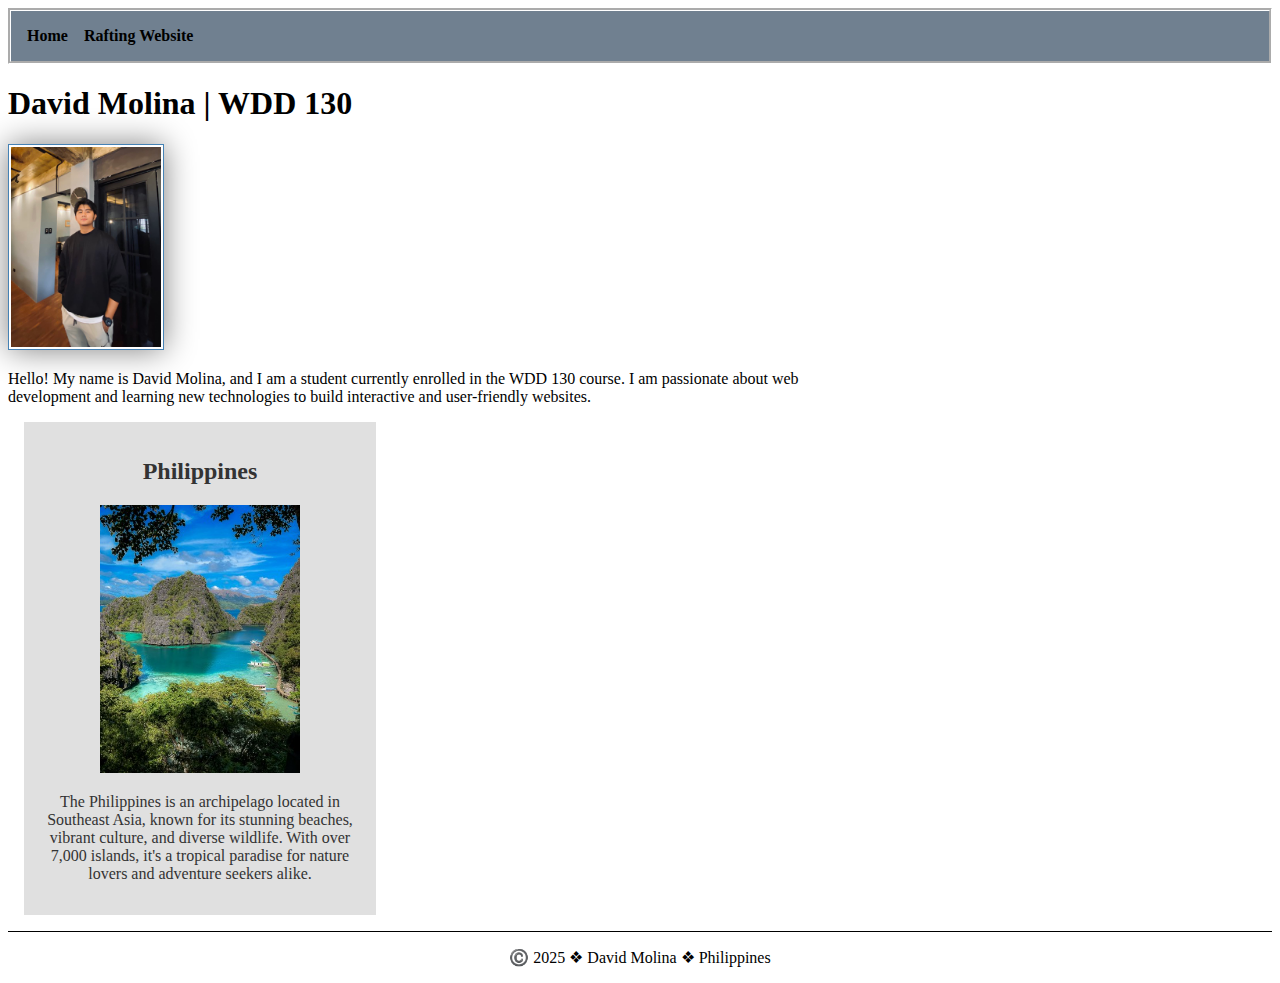
<file: index.html>
<!DOCTYPE html>
<html lang="en-US">
    <head>
        <meta charset="UTF-8">
        <meta name="viewport" content="width=device-width, initial-scale=1.0">
        <title>David Molina | WDD 130</title>
        
        <meta name="description" content="Welcome to David Molina's personal website! Here, you can explore my web development expertise and passion for creating interactive, responsive websites. I specialize in building modern websites using the latest technologies, focusing on delivering user-friendly and engaging online experiences through well-crafted projects.">
        <meta name="author" content="David Molina, a passionate web developer dedicated to creating interactive and responsive websites using the latest technologies. Contact via email: dmolina@byupathway.edu">

        <link rel="stylesheet" href="styles/styles.css">
    </head>
    <body>
        <header> 
            <nav>
                <a href="#">Home</a>
                <a href="wwr/">Rafting Website</a>
            </nav>
        </header>
        <main>
            <h1>David Molina | WDD 130</h1>
            <img src="images/profile.jpg" alt="Hello, my name is David Molina" width="200">
            <p>Hello! My name is David Molina, and I am a student currently enrolled in the WDD 130 course. I am passionate about web development and learning new technologies to build interactive and user-friendly websites.</p>
        </main>
        
        <aside>
            <h2>Philippines</h2>
            <img src="images/philippines.jpg" alt="A scenic view of the Philippines" width="300">
            <p>The Philippines is an archipelago located in Southeast Asia, known for its stunning beaches, vibrant culture, and diverse wildlife. With over 7,000 islands, it's a tropical paradise for nature lovers and adventure seekers alike.</p>
        </aside>

        <footer>
            <p>©️ 2025 &#10070; David Molina &#10070; Philippines</p>
        </footer>
    </body>
</html>
</file>
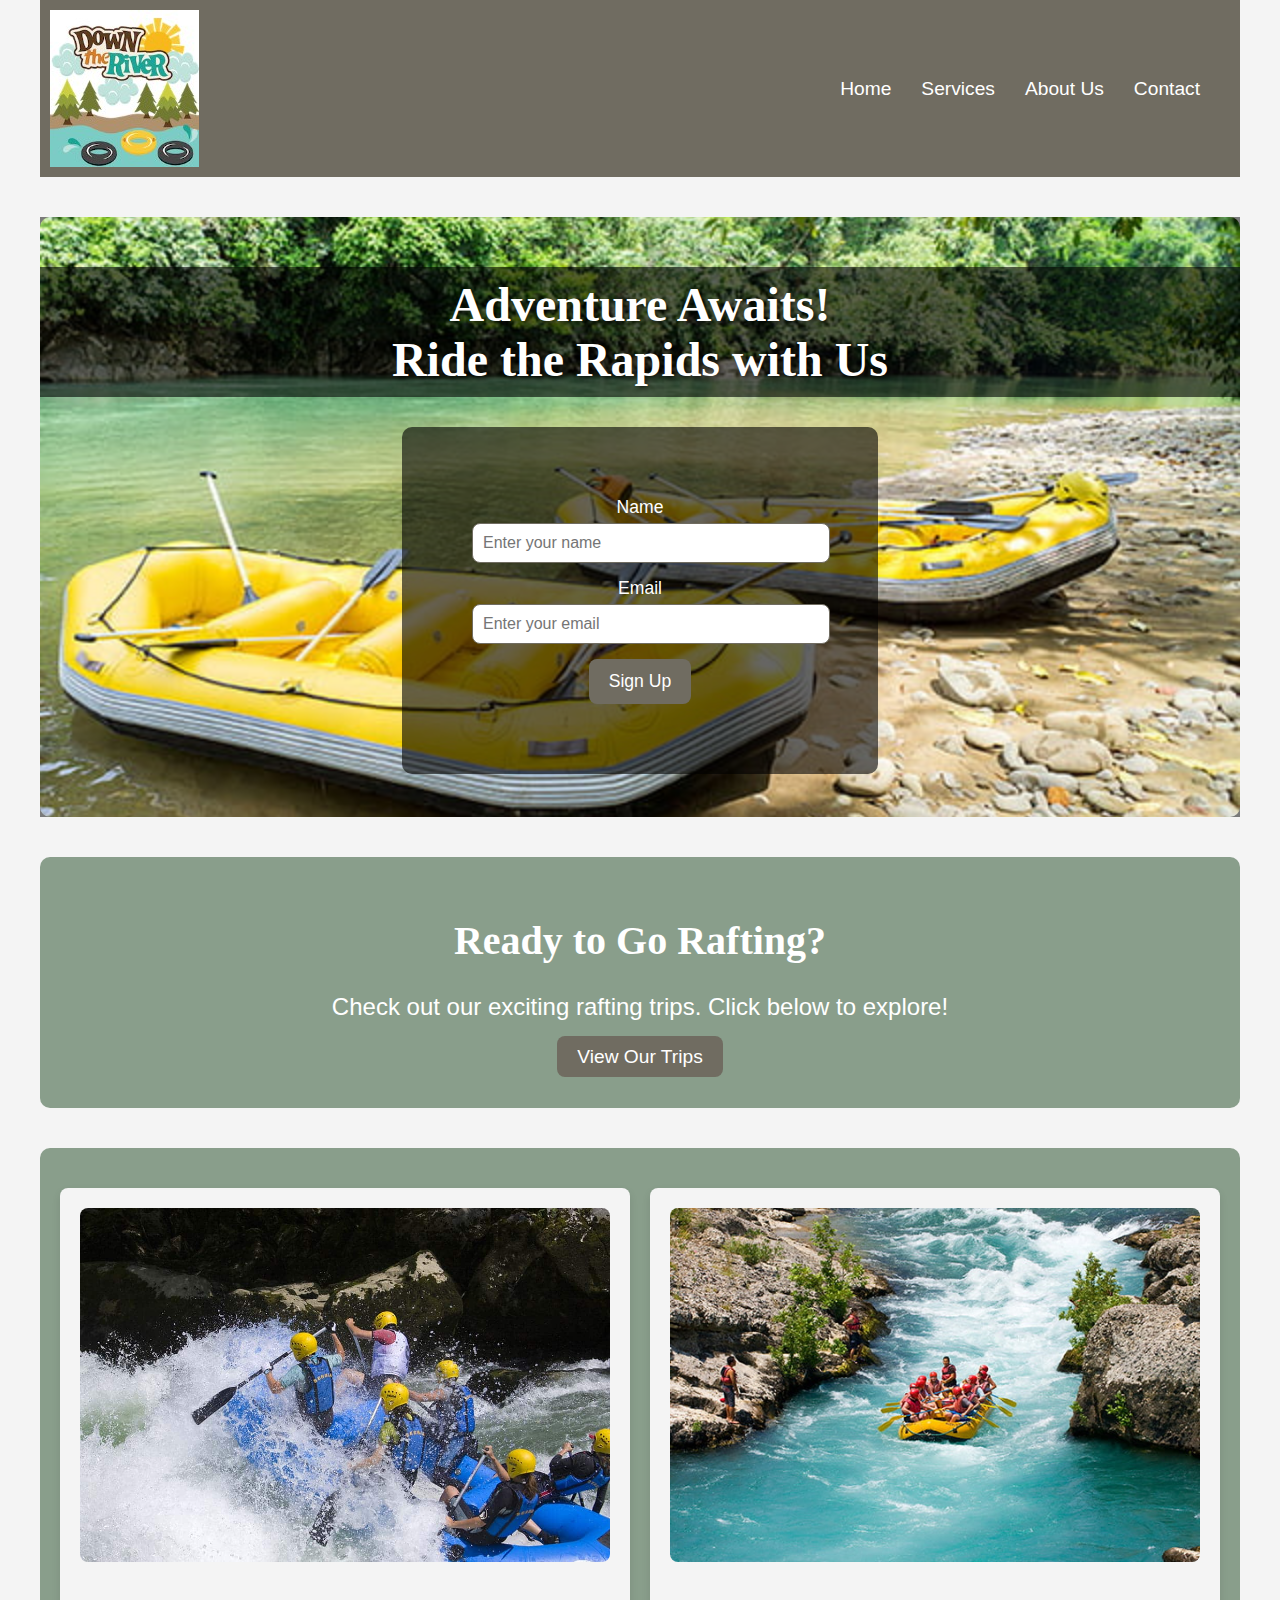
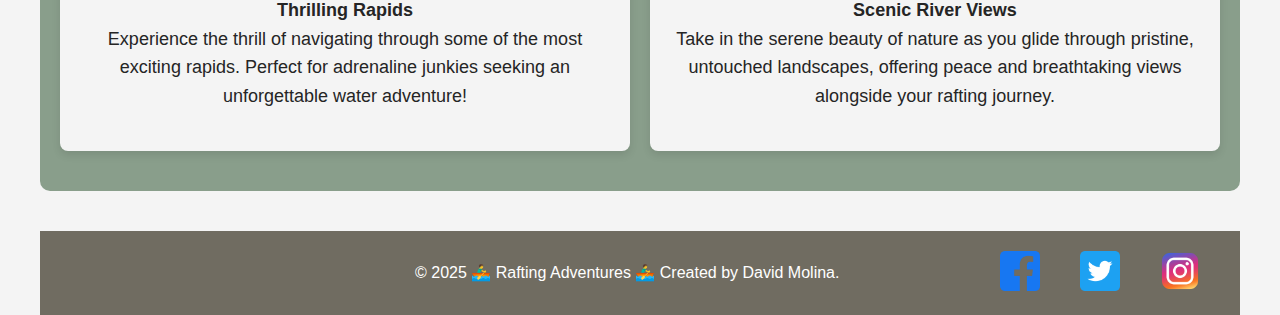
<file: wwr/index.html>
<!DOCTYPE html>
<html lang="en">
<head>
    <meta charset="UTF-8">
    <meta name="viewport" content="width=device-width, initial-scale=1.0">
    <meta name="description" content="Join us for thrilling rafting adventures. Explore our trips and sign up for exciting offers.">
    <title>Home | Rafting Adventures</title>
    <link rel="stylesheet" href="styles/rafting.css">
</head>
<body>

    <header>
        <img src="images/sitelogo.jpg" alt="" id="logo"> 
        
        <nav>
            <ul>
                <li><a href="index.html">Home</a></li>
                <li><a href="trips.html">Services</a></li>
                <li><a href="about.html">About Us</a></li>
                <li><a href="contact.html">Contact</a></li>
            </ul>
        </nav>
    </header>

    <!-- Hero Section -->
    <section class="hero">
        <h1>Adventure Awaits! <br> Ride the Rapids with Us</h1>
        <form class="newsletter-form">
            <label for="name">Name</label>
            <input type="text" id="name" name="name" placeholder="Enter your name" required>
            <label for="email">Email</label>
            <input type="email" id="email" name="email" placeholder="Enter your email" required>
            <button type="submit">Sign Up</button>
        </form>
    </section>

    <!-- Call to Action to visit Trips Page -->
    <section class="cta">
        <h2>Ready to Go Rafting?</h2>
        <p>Check out our exciting rafting trips. Click below to explore!</p>
        <a href="trips.html" class="button">View Our Trips</a>
    </section>

    <!-- Content Grid (Two Items Only) -->
    <section class="grid-layout">
        <div class="grid-item">
            <img src="images/rafting3.jpg" alt="Rafting Adventure">
            <p><strong>Thrilling Rapids</strong><br>Experience the thrill of navigating through some of the most exciting rapids. Perfect for adrenaline junkies seeking an unforgettable water adventure!</p>
        </div>
        <div class="grid-item">
            <img src="images/rafting5.jpg" alt="Rafting in Nature">
            <p><strong>Scenic River Views</strong><br>Take in the serene beauty of nature as you glide through pristine, untouched landscapes, offering peace and breathtaking views alongside your rafting journey.</p>
        </div>
    </section>
    

    <footer>
        <div class="footer-content">
            <p>&copy; 2025 🚣‍♂️ Rafting Adventures 🚣‍♂️ Created by David Molina.</p>
        </div>
        <div class="social-media">
            <a href="https://www.facebook.com">
                <img src="images/fb.png" alt="Facebook"> 
            </a>
            <a href="https://www.twitter.com">
                <img src="images/twitter.png" alt="Twitter"> 
            </a>
            <a href="https://www.instagram.com">
                <img src="images/ig.png" alt="Instagram"> 
            </a>
        </div>
    </footer>

</body>
</html>
</file>
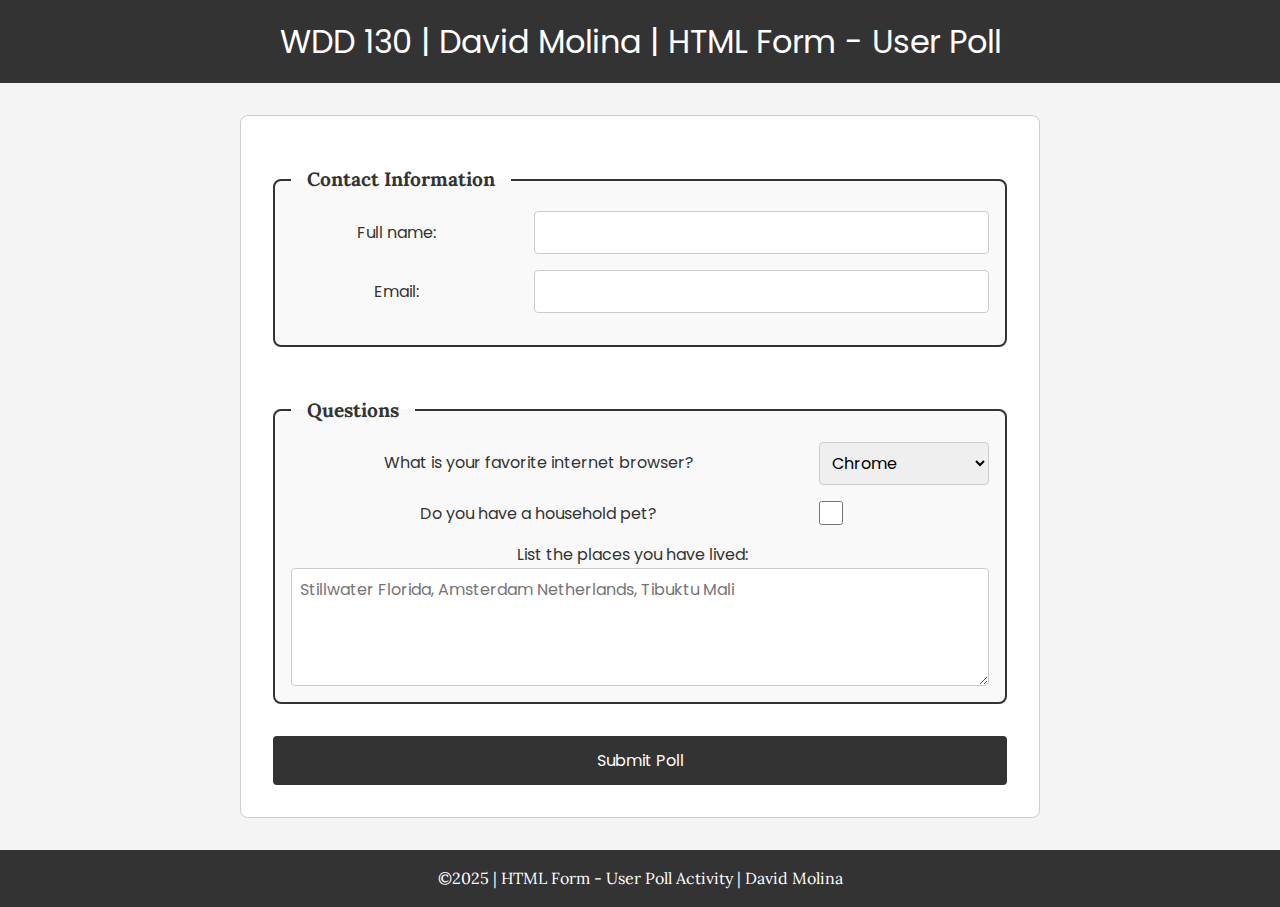
<file: poll-form.html>
<!DOCTYPE html>
<html lang="en-us">
<head>
    <meta charset="utf-8">
    <meta name="viewport" content="width=device-width, initial-scale=1">
    <title>WDD 130 | HTML Form - User Poll</title>
    <link rel="stylesheet" href="poll-form.css">

    <link rel="preconnect" href="https://fonts.googleapis.com">
    <link rel="preconnect" href="https://fonts.gstatic.com" crossorigin>
    <link href="https://fonts.googleapis.com/css2?family=Lora:ital,wght@0,400..700;1,400..700&family=Poppins:wght@200;400&display=swap" rel="stylesheet">
</head>
<body>
<header>
    <h1>WDD 130 | David Molina | HTML Form - User Poll</h1>
</header>
<main>
    <form>
        <fieldset>
            <legend>Contact Information</legend>
            
            <div class="form-item column2">
                <label for="fullname">Full name:</label>
                <input type="text" id="fullname" name="fullname">
            </div>

            <div class="form-item column2">
                <label for="useremail">Email:</label>
                <input type="email" id="useremail" name="useremail">
            </div>
        </fieldset>

        <fieldset>
            <legend>Questions</legend>
            
            <div class="form-item column1">
                <label for="browser">What is your favorite internet browser?</label>
                <select id="browser" name="browser">
                    <option value="chrome">Chrome</option>
                    <option value="firefox">Firefox</option>
                    <option value="safari">Safari</option>
                    <option value="edge">Edge</option>
                    <option value="brave">Brave</option>
                    <option value="other">Other</option>
                </select>
            </div>

            <div class="form-item column1">
                <label for="pet">Do you have a household pet?</label>
                <input type="checkbox" id="pet" name="pet">
            </div>

            <div class="form-item">
                <label for="feedback">List the places you have lived:</label>
                <textarea id="feedback" name="feedback" rows="4" placeholder="Stillwater Florida, Amsterdam Netherlands, Tibuktu Mali"></textarea>
            </div>
        </fieldset>

        <button type="submit">Submit Poll</button>
    </form>
</main>
<footer>
    <p>©2025 | HTML Form - User Poll Activity | David Molina</p>
</footer>
</body>
</html>
</file>
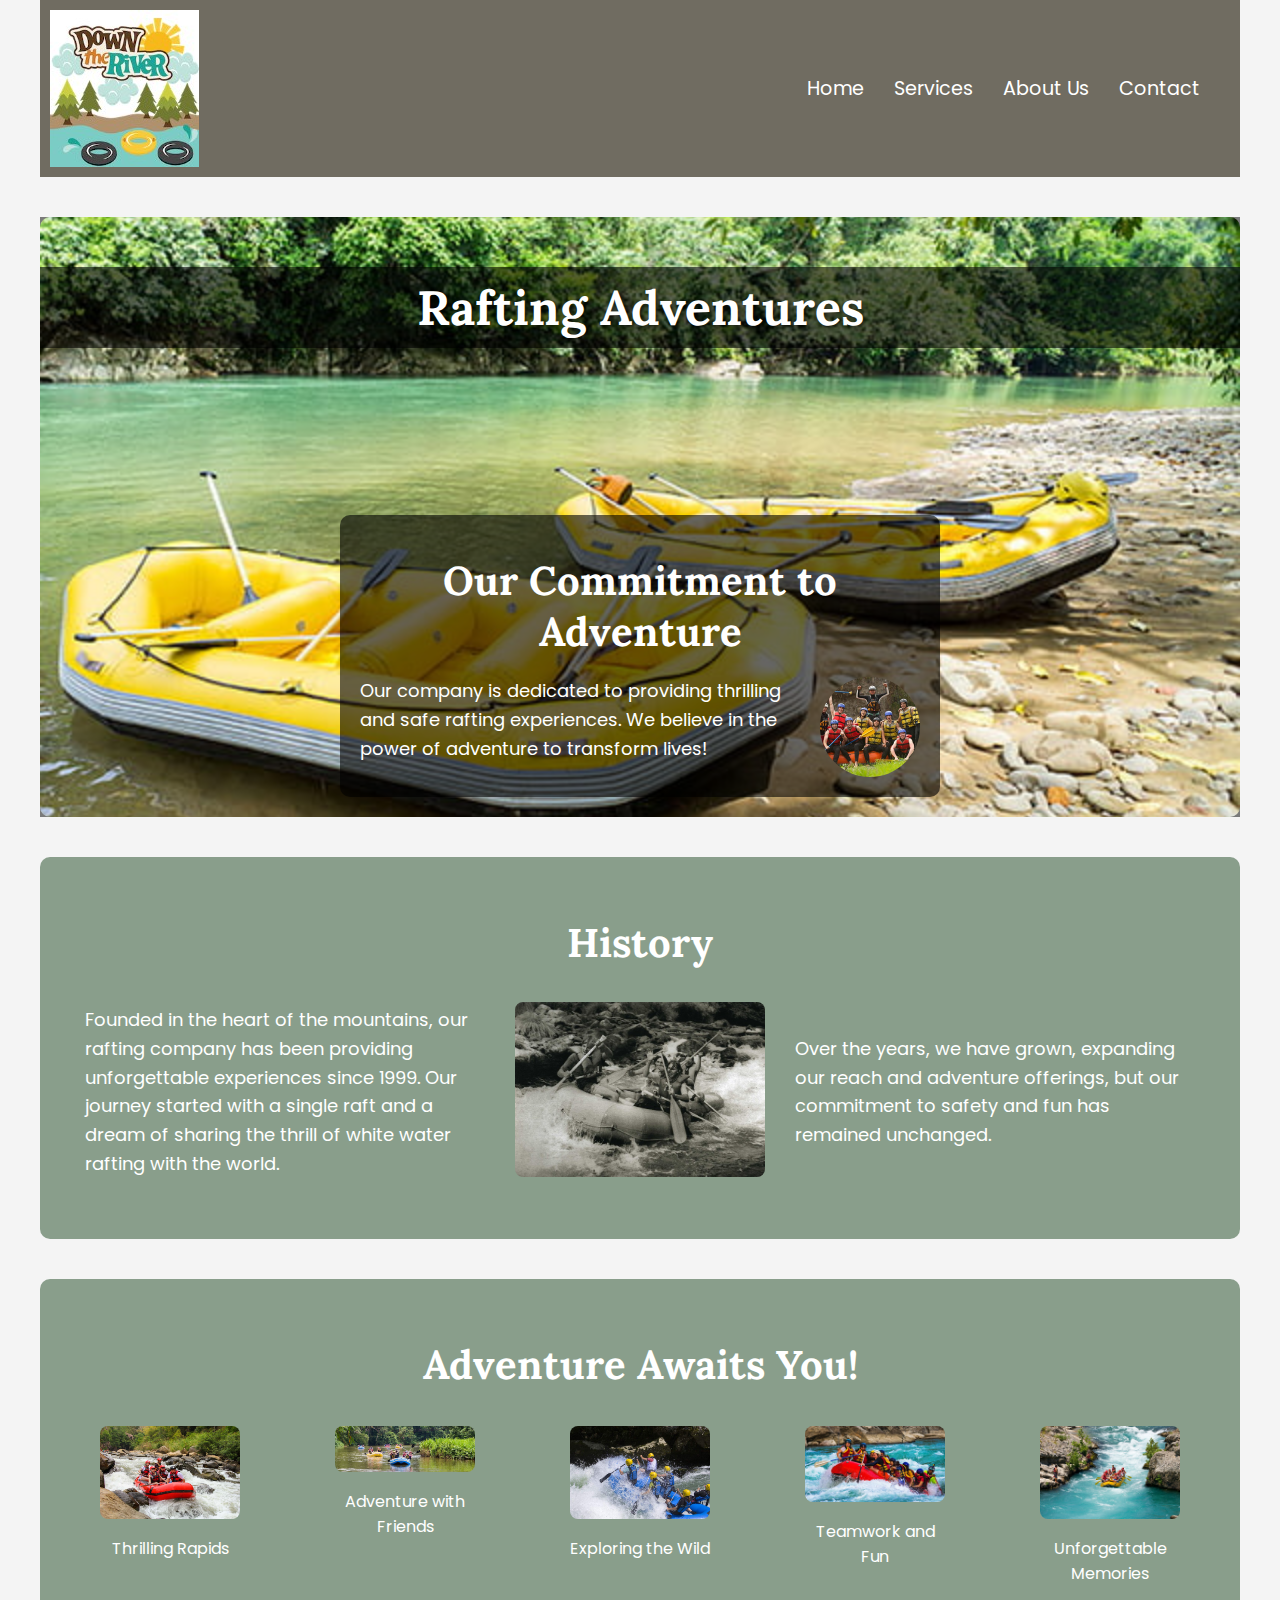
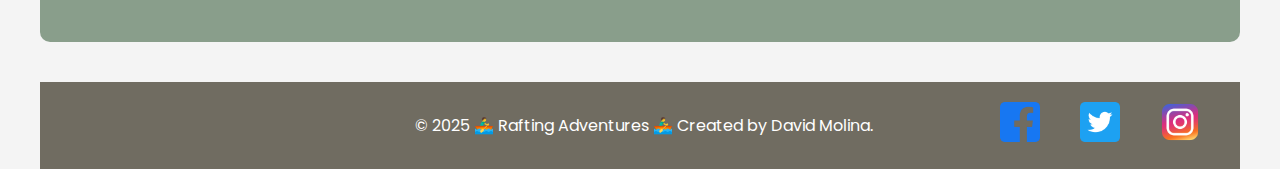
<file: wwr/about.html>
<!DOCTYPE html>
<html lang="en">
<head>
    <meta charset="UTF-8">
    <meta name="viewport" content="width=device-width, initial-scale=1.0">
    <meta http-equiv="X-UA-Compatible" content="IE=edge">
    <title>About Us | Rafting Adventures</title>
    
    <link rel="preconnect" href="https://fonts.googleapis.com">
    <link rel="preconnect" href="https://fonts.gstatic.com" crossorigin>
    <link href="https://fonts.googleapis.com/css2?family=Lora:ital,wght@0,400;700;1,400;700&family=Poppins:wght@200;400&display=swap" rel="stylesheet">
    
    <link rel="stylesheet" href="styles/rafting.css">
</head>
<body>

    <header>
        <img src="images/sitelogo.jpg" alt="" id="logo"> 
        
        <nav>
            <ul>
                <li><a href="index.html">Home</a></li>
                <li><a href="trips.html">Services</a></li>
                <li><a href="about.html">About Us</a></li>
                <li><a href="contact.html">Contact</a></li>
            </ul>
        </nav>
    </header>

    <main>
        <section class="hero">
            <h1>Rafting Adventures</h1>
            <article>
                <h2>Our Commitment to Adventure</h2> 
                <img src="images/happy-client.jpg" alt="Happy client enjoying rafting" class="happy-client"> 
                <p>Our company is dedicated to providing thrilling and safe rafting experiences. We believe in the power of adventure to transform lives!</p>
            </article>
        </section>

        <section class="history-section">
            <h2>History</h2>
            <div class="history-container">
                <div class="history-text-left">
                    <p>Founded in the heart of the mountains, our rafting company has been providing unforgettable experiences since 1999. Our journey started with a single raft and a dream of sharing the thrill of white water rafting with the world.</p>
                </div>
                
                <div class="history-photo">
                    <img src="images/history-image.jpg" alt="A group of adventurers rafting in a river"> 
                </div>
                
                <div class="history-text-right">
                    <p>Over the years, we have grown, expanding our reach and adventure offerings, but our commitment to safety and fun has remained unchanged.</p>
                </div>
            </div>
        </section>
               

        <section>
            <h2>Adventure Awaits You!</h2>
            <div class="rafting-images">
                <figure>
                    <img src="images/rafting2.jpg" alt="Rafting Adventure with thrilling rapids"> 
                    <figcaption>Thrilling Rapids</figcaption>
                </figure>
                <figure>
                    <img src="images/rafting1.jpg" alt="Group of friends enjoying a rafting adventure"> 
                    <figcaption>Adventure with Friends</figcaption>
                </figure>
                <figure>
                    <img src="images/rafting3.jpg" alt="Exploring the wild during rafting"> 
                    <figcaption>Exploring the Wild</figcaption>
                </figure>
                <figure>
                    <img src="images/rafting4.jpg" alt="Rafting team working together"> 
                    <figcaption>Teamwork and Fun</figcaption>
                </figure>
                <figure>
                    <img src="images/rafting5.jpg" alt="Memorable rafting moments on the river"> 
                    <figcaption>Unforgettable Memories</figcaption>
                </figure>
            </div>
        </section>
        
    </main>

    <footer>
        <div class="footer-content">
            <p>&copy; 2025 🚣‍♂️ Rafting Adventures 🚣‍♂️ Created by David Molina.</p>
        </div>
        <div class="social-media">
            <a href="https://www.facebook.com">
                <img src="images/fb.png" alt="Facebook"> 
            </a>
            <a href="https://www.twitter.com">
                <img src="images/twitter.png" alt="Twitter"> 
            </a>
            <a href="https://www.instagram.com">
                <img src="images/ig.png" alt="Instagram"> 
            </a>
        </div>
    </footer>

</body>
</html>
</file>
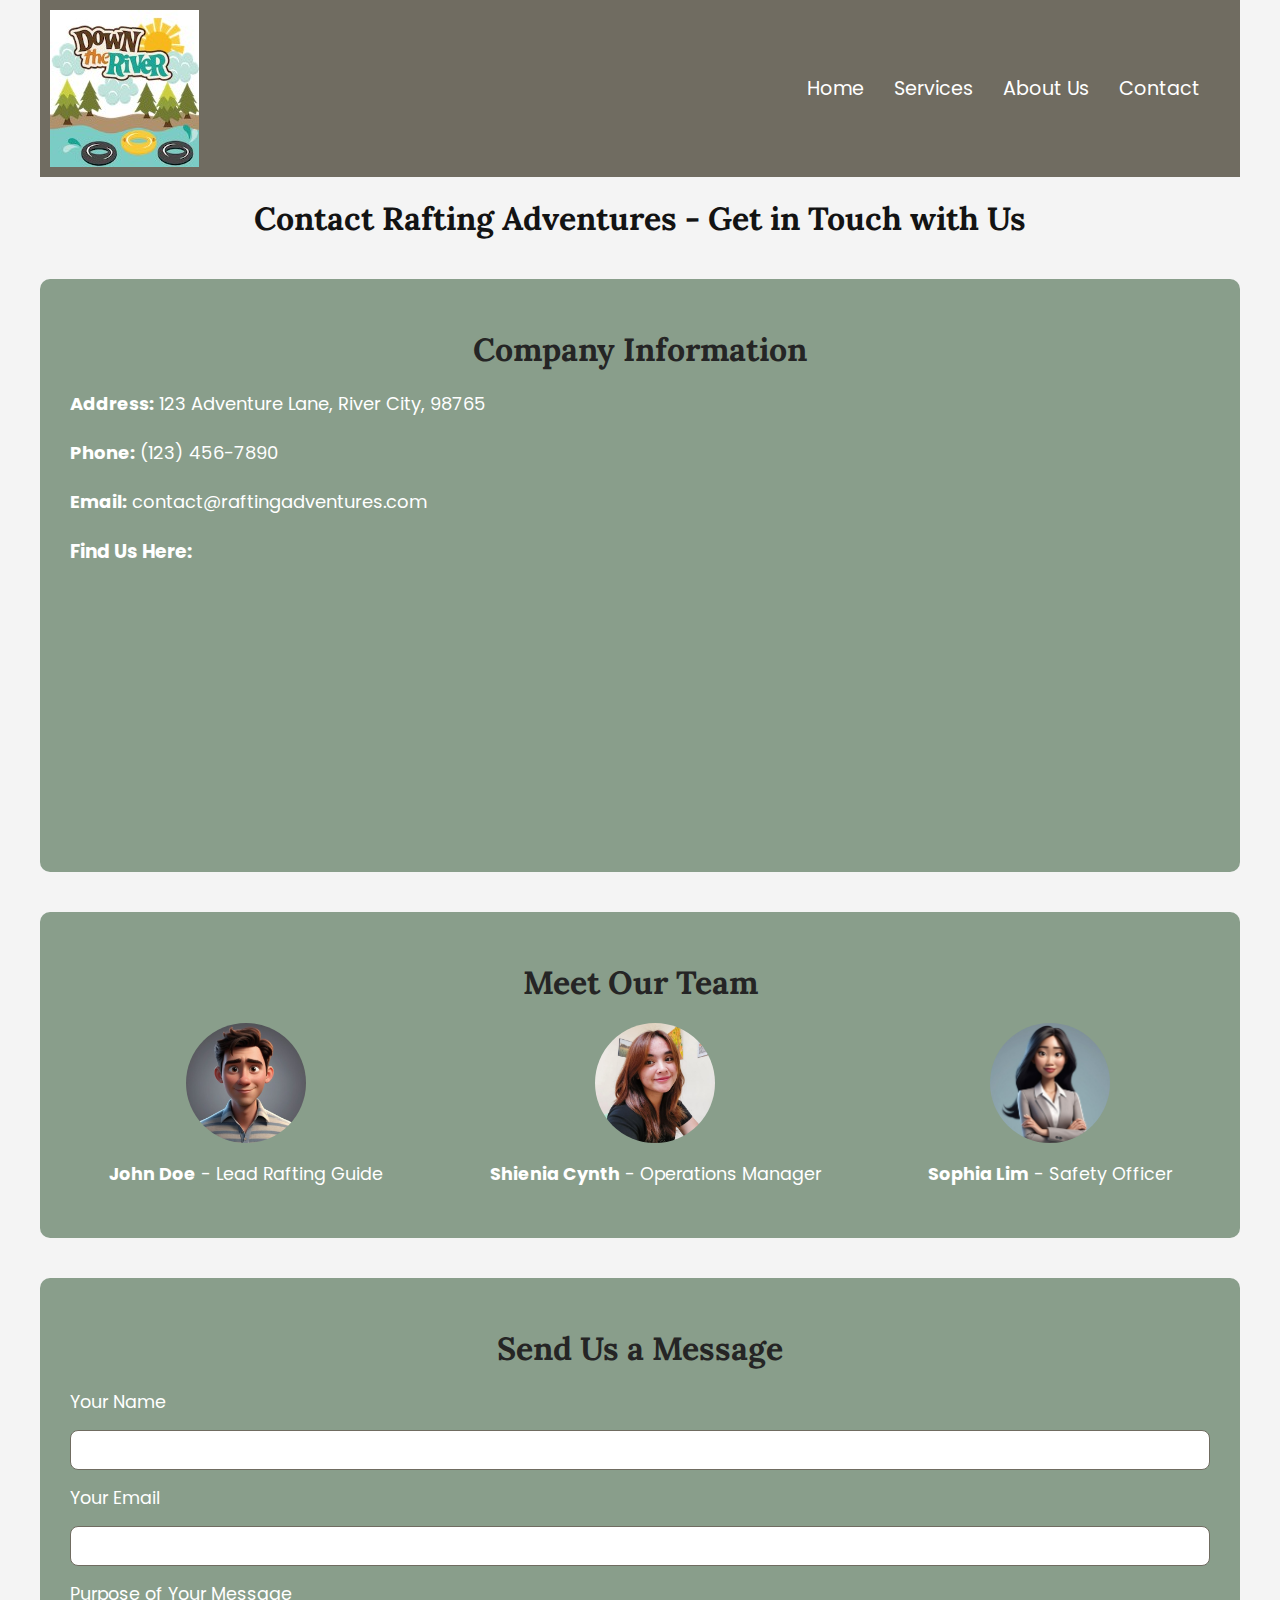
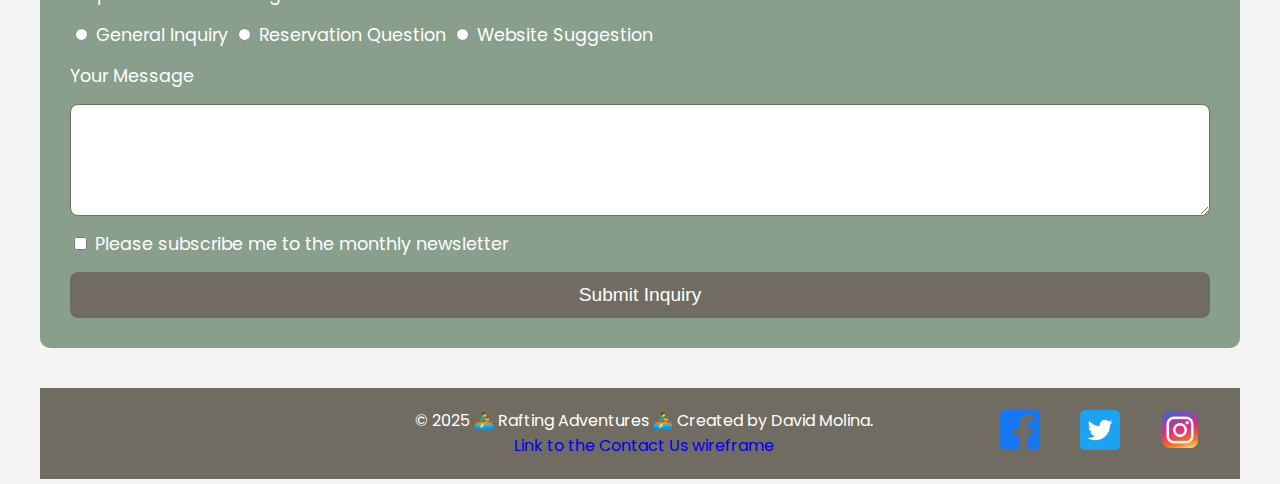
<file: wwr/contact.html>
<!DOCTYPE html>
<html lang="en">
<head>
    <meta charset="UTF-8">
    <meta name="viewport" content="width=device-width, initial-scale=1.0">
    <meta http-equiv="X-UA-Compatible" content="IE=edge">
    <title>Contact Us - Rafting Adventures</title>
    <meta name="description" content="Get in touch with Rafting Adventures! Have questions about our services or need assistance? Reach out to us today." />
    
    <link rel="preconnect" href="https://fonts.googleapis.com">
    <link rel="preconnect" href="https://fonts.gstatic.com" crossorigin>
    <link href="https://fonts.googleapis.com/css2?family=Lora:ital,wght@0,400;700;1,400;700&family=Poppins:wght@200;400&display=swap" rel="stylesheet">
    
    <link rel="stylesheet" href="styles/rafting.css">
</head>
<body>

    <header>
        <img src="images/sitelogo.jpg" alt="Rafting Site Logo" id="logo">
        
        <nav>
            <ul>
                <li><a href="index.html">Home</a></li>
                <li><a href="trips.html">Services</a></li>
                <li><a href="about.html">About Us</a></li>
                <li><a href="contact.html">Contact</a></li>
            </ul>
        </nav>
    </header>

    <main>
        <h1>Contact Rafting Adventures - Get in Touch with Us</h1>

        <section class="contact-info">
            <h2>Company Information</h2>
            <p><strong>Address:</strong> 123 Adventure Lane, River City, 98765</p>
            <p><strong>Phone:</strong> (123) 456-7890</p>
            <p><strong>Email:</strong> contact@raftingadventures.com</p>

            <div class="map">
                <h3>Find Us Here:</h3>
                
                <iframe class="google-map" src="https://www.google.com/maps/embed?pb=!1m18!1m12!1m3!1d3453.280696142495!2d-74.00594148440108!3d40.71277577933013!2m3!1f0!2f0!3f0!3m2!1i1024!2i768!4f13.1!3m3!1m2!1s0x89c259af85fd3037%3A0x89ab59207f47fe18!2sNew%20York%20Public%20Library!5e0!3m2!1sen!2sus!4v1632242490678!5m2!1sen!2sus" width="600" height="450" allowfullscreen="" loading="lazy"></iframe>
            </div>
        </section>

        <section class="employee-profiles">
            <h2>Meet Our Team</h2>
            <div class="profiles">
                <div class="employee">
                    <img src="images/employee1.jpg" alt="Employee 1">
                    <p><strong>John Doe</strong> - Lead Rafting Guide</p>
                </div>
                <div class="employee">
                    <img src="images/employee2.jpg" alt="Employee 2">
                    <p><strong>Shienia Cynth</strong> - Operations Manager</p>
                </div>
                <div class="employee">
                    <img src="images/employee3.jpg" alt="Employee 3">
                    <p><strong>Sophia Lim</strong> - Safety Officer</p>
                </div>
            </div>
        </section>

        <section class="contact-form">
            <h2>Send Us a Message</h2>
            <form action="/submit-form" method="POST">
                <label for="name">Your Name</label>
                <input type="text" id="name" name="name" required>

                <label for="email">Your Email</label>
                <input type="email" id="email" name="email" required>

                <label for="purpose">Purpose of Your Message</label>
                <div>
                    <label>
                        <input type="radio" name="purpose" value="General Inquiry"> General Inquiry
                    </label>
                    <label>
                        <input type="radio" name="purpose" value="Reservation Question"> Reservation Question
                    </label>
                    <label>
                        <input type="radio" name="purpose" value="Website Suggestion"> Website Suggestion
                    </label>
                </div>

                <label for="message">Your Message</label>
                <textarea id="message" name="message" rows="5" required></textarea>

                <label>
                    <input type="checkbox" name="newsletter"> Please subscribe me to the monthly newsletter
                </label>

                <button type="submit">Submit Inquiry</button>
            </form>
        </section>

    </main>

    <footer>
        <div class="footer-content">
            <p>&copy; 2025 🚣‍♂️ Rafting Adventures 🚣‍♂️ Created by David Molina.</p>
            <p><a href="https://app.moqups.com/0z0Ze0Raiiua3hlKTBky3JsEjUbuOlSg/view/page/ad64222d5" target="_blank">Link to the Contact Us wireframe</a></p>
        </div>
        <div class="social-media">
            <a href="https://www.facebook.com">
                <img src="images/fb.png" alt="Facebook">
            </a>
            <a href="https://www.twitter.com">
                <img src="images/twitter.png" alt="Twitter">
            </a>
            <a href="https://www.instagram.com">
                <img src="images/ig.png" alt="Instagram">
            </a>
        </div>
    </footer>
    
</body>
</html>
</file>
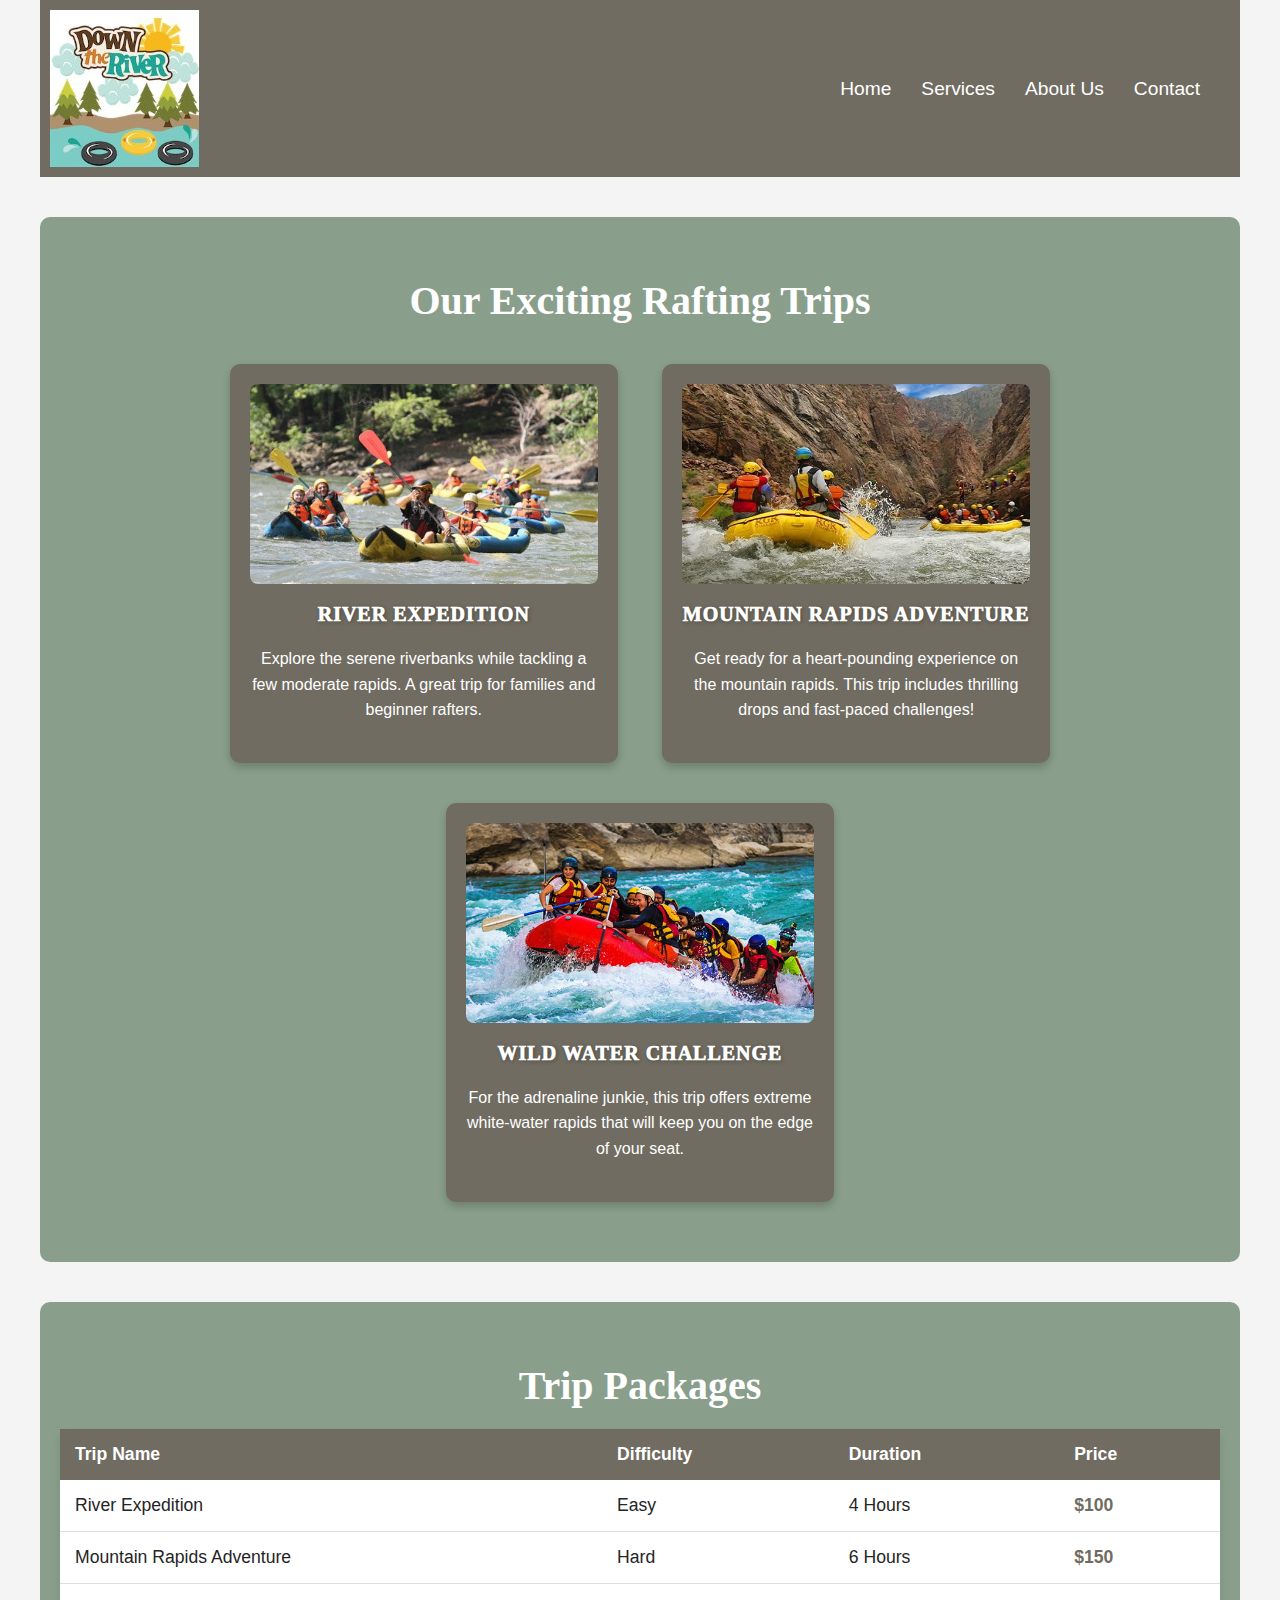
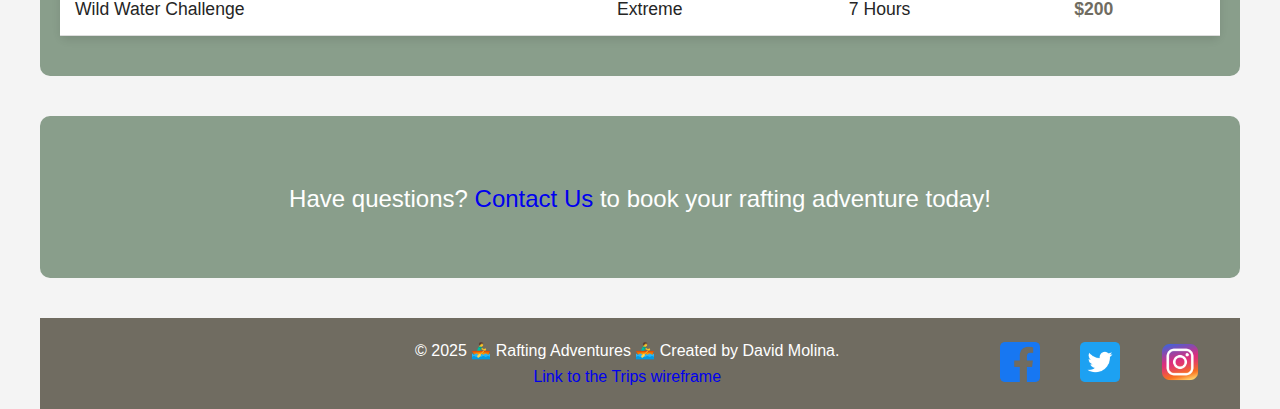
<file: wwr/trips.html>
<!DOCTYPE html>
<html lang="en">
<head>
    <meta charset="UTF-8">
    <meta name="viewport" content="width=device-width, initial-scale=1.0">
    <meta name="description" content="Explore our thrilling rafting trips. Check out our packages and choose the one that suits you best!">
    <title>Trips | Rafting Adventures</title>
    <link rel="stylesheet" href="styles/rafting.css">
</head>
<body>

    <!-- Header and Navigation (same across all pages) -->
    <header>
        <img src="images/sitelogo.jpg" alt="" id="logo"> 
        
        <nav>
            <ul>
                <li><a href="index.html">Home</a></li>
                <li><a href="trips.html">Services</a></li>
                <li><a href="about.html">About Us</a></li>
                <li><a href="contact.html">Contact</a></li>
            </ul>
        </nav>
    </header>

    <!-- Trip Descriptions -->
    <section class="trip-descriptions">
        <h2>Our Exciting Rafting Trips</h2>
        <div class="trip">
            <img src="images/rafting-trip2.jpg" alt="Trip 2">
            <a href="#river-expedition">
                <h3>River Expedition</h3>
            </a>
            <p>Explore the serene riverbanks while tackling a few moderate rapids. A great trip for families and beginner rafters.</p>
        </div>

        <div class="trip">
            <img src="images/rafting-trip1.jpg" alt="Trip 1">
            <a href="#mountain-rapids">
                <h3>Mountain Rapids Adventure</h3>
            </a>
            <p>Get ready for a heart-pounding experience on the mountain rapids. This trip includes thrilling drops and fast-paced challenges!</p>
        </div>
    
        <div class="trip">
            <img src="images/rafting4.jpg" alt="Trip 3">
            <a href="#wild-water-challenge">
                <h3>Wild Water Challenge</h3>
            </a>
            <p>For the adrenaline junkie, this trip offers extreme white-water rapids that will keep you on the edge of your seat.</p>
        </div>
    </section>
    

    <!-- Trip Table -->
    <section class="trip-table">
        <h2>Trip Packages</h2>
        <table>
            <thead>
                <tr>
                    <th>Trip Name</th>
                    <th>Difficulty</th>
                    <th>Duration</th>
                    <th>Price</th>
                </tr>
            </thead>
            <tbody>
                <tr id="river-expedition">
                    <td>River Expedition</td>
                    <td>Easy</td>
                    <td>4 Hours</td>
                    <td>$100</td>
                <tr id="mountain-rapids">
                    <td>Mountain Rapids Adventure</td>
                    <td>Hard</td>
                    <td>6 Hours</td>
                    <td>$150</td>
                </tr>
                </tr>
                <tr id="wild-water-challenge">
                    <td>Wild Water Challenge</td>
                    <td>Extreme</td>
                    <td>7 Hours</td>
                    <td>$200</td>
                </tr>
            </tbody>
        </table>
    </section>
    

    <!-- Call to Action (Contact Us) -->
    <section class="cta">
        <p>Have questions? <a href="contact.html">Contact Us</a> to book your rafting adventure today!</p>
    </section>

    <footer>
        <div class="footer-content">
            <p>&copy; 2025 🚣‍♂️ Rafting Adventures 🚣‍♂️ Created by David Molina.</p>
            <p><a href="https://app.moqups.com/nenlmp4a4TPfbgIBHxPCdo8rKO9iQKvg/view/page/ad64222d5" target="_blank">Link to the Trips wireframe</a></p>
        </div>
        <div class="social-media">
            <a href="https://www.facebook.com">
                <img src="images/fb.png" alt="Facebook"> 
            </a>
            <a href="https://www.twitter.com">
                <img src="images/twitter.png" alt="Twitter"> 
            </a>
            <a href="https://www.instagram.com">
                <img src="images/ig.png" alt="Instagram"> 
            </a>
        </div>
    </footer>

</body>
</html>
</file>
<file: styles/styles.css>
main {
    max-width: 840px;
}

header {
    background-color: slategray;
    color: #ffffff; 
    padding: 1rem; 
    text-align: start; 
    border: #ffffff;
    border-style: groove;
}

header nav {
    display: flex; 
    justify-content: start; 
    gap: 1rem; 
}

header nav a {
    color: #000000; 
    text-decoration: none; 
    font-weight: bold; 
}

header nav a:hover {
    transform: scale(1.1); 
    transition: transform 0.2s ease; 
}

aside {
    width: 20rem; 
    margin: 1rem; 
    border: 1px solid rgb(red, green, blue); 
    padding: 1rem; 
    background-color: #e0e0e0; 
    color: #333; 
    text-align: center;
}


aside img {
    width: 200px; 
    height: auto; 
}


main img {
    width: 150px; 
    height: auto; 
    border: 1px solid steelblue;
    padding: 2px;
    box-shadow: 0 0 30px gray;
}


p {
    padding: 0; 
}


footer {
    margin-top: 15px; 
    border-top: 1px solid #000000; 
    text-align: center; 
}
</file>
<file: wwr/styles/rafting.css>
:root {
    --primary-color: #706C61; 
    --secondary-color: #899E8B; 
    --accent-color-1: #99C5B5; 
    --accent-color-2: #AFECE7; 
    --background-color: #f4f4f4; 
    --text-color: #ffffff; 
    --heading-color: #252525; 
    --link-color: #4a473f; 
    --footer-text-color: #FFFFFF; 
}

body {
    font-family: 'Poppins', sans-serif;
    margin: 0;
    padding: 0;
    background-color: var(--background-color);
    color: var(--text-color);
    max-width: 1200px;
    margin-left: auto;
    margin-right: auto;
}

h1, h2 {
    font-family: 'Lora', serif;
    color: var(--heading-color);
}

h1 {
    font-size: 3rem;
    margin-bottom: 20px;
}

h2 {
    font-size: 2.5rem;
    margin-top: 20px;
    margin-bottom: 20px;
    text-align: center;
    color: var(--text-color); /* Apply white color globally to h2 */
}

section {
    margin: 40px 0;
    background-color: var(--secondary-color);  
    padding: 40px 20px;  
    border-radius: 10px; 
}

.rafting-images figure {
    text-align: center; 
}

.rafting-images figcaption {
    margin-top: 10px;
    font-size: 1rem;  
    color: var(--text-color); 
}

p {
    font-size: 1.125rem;
    line-height: 1.6;
    color: var(--text-color);
    margin-bottom: 20px;
}

.hero {
    position: relative;
    width: 100%;
    height: 500px; 
    background-image: url('../images/rafting.jpg'); 
    background-size: cover; 
    background-position: center; 
    color: white; 
    text-align: center;
    padding: 50px 0;
}

.hero::before {
    content: '';
    position: absolute;
    top: 0;
    left: 0;
    width: 100%;
    height: 100%;
    background: rgba(0, 0, 0, 0.5); 
    z-index: -1; 
}

.hero h1 {
    font-size: 3rem;
    margin: 0;
    padding: 10px;
    color: white;
    background-color: rgba(0, 0, 0, 0.6); 
    text-shadow: 2px 2px 5px rgba(0, 0, 0, 0.7);
}

.hero h2 {
    color: white; /* Make text white only inside the hero section */
}

.hero article {
    position: absolute;
    bottom: 20px;
    left: 50%;
    transform: translateX(-50%);
    display: block; 
    background-color: rgba(0, 0, 0, 0.6); 
    padding: 20px;
    border-radius: 10px;
    max-width: 600px; 
    text-align: left; 
    gap: 15px; 
}

.hero article img {
    float: right;
    width: 100px; 
    height: 100px; 
    border-radius: 50%; 
    object-fit: cover; 
    margin-left: 15px; 
}

.hero article p {
    color: white; 
    margin: 0;
}



.newsletter-form {
    background-color: rgba(0, 0, 0, 0.6); /* Semi-transparent background for form */
    padding: 70px;
    border-radius: 10px;
    display: inline-block;
    margin-top: 30px;
}

.newsletter-form label {
    font-size: 1.1rem;
    color: white;
    margin-bottom: 5px;
    display: block;
}

.newsletter-form input {
    padding: 10px;
    font-size: 1rem;
    width: 100%;
    margin-bottom: 15px;
    border-radius: 8px;
    border: 1px solid var(--primary-color); /* Border color */
    background-color: #fff;
}

.newsletter-form button {
    padding: 12px 20px;
    background-color: var(--primary-color); /* Button color */
    color: white;
    font-size: 1.1rem;
    border: none;
    border-radius: 8px;
    cursor: pointer;
    transition: background-color 0.3s ease;
}

.newsletter-form button:hover {
    background-color: var(--accent-color-1); /* Button hover color */
}




.social-media a {
    display: inline-block;
    margin-right: 20px;
    text-decoration: none; 
}

.social-media img {
    width: 40px;
    height: 40px;
    transition: transform 0.3s ease;
}

.social-media a:hover img {
    transform: scale(1.1);
}

header {
    display: grid;
    grid-template-columns: auto 1fr auto;
    align-items: center;
    padding: 10px 10px;
    background-color: var(--primary-color);
    color: white;
    justify-content: space-between;
}

#logo {
    max-width: 200px; 
    margin: 0 auto;  
}


h1 {
    margin: 5;
    font-size: 2rem; 
    color: rgb(19, 19, 19); 
    text-align: center;
}

nav {
    justify-self: end; 
}

nav ul {
    display: flex;
    margin: 0;
    padding: 0;
    list-style: none;
    justify-content: space-between; 
}

nav li {
    margin-right: 30px; 
}

nav a {
    text-decoration: none;
    color: white; 
    font-size: 1.2rem; 
}

nav a:hover {
    color: var(--accent-color-1); 
}


.rafting-images {
    display: grid;
    grid-template-columns: repeat(5, 1fr); 
    gap: 15px;
}

.rafting-images img {
    width: 100%;
    border-radius: 8px;
    object-fit: cover;
}

.history-section {
    text-align: center; 
    margin: 40px 0; 
}

.history-container {
    display: flex; 
    justify-content: center; 
    align-items: center; 
    gap: 30px; 
    margin-top: 20px;
    flex-wrap: wrap; 
}

.history-photo img {
    width: 250px; 
    height: auto; 
    border-radius: 8px; 
}

.history-text-left,
.history-text-right {
    max-width: 400px; 
    text-align: left; 
}

.contact-info, .employee-profiles, .contact-form {
    background-color: var(--secondary-color);
    padding: 30px;
    border-radius: 10px;
    margin-bottom: 40px;
}

.contact-info h2, .employee-profiles h2, .contact-form h2 {
    font-size: 2rem;
    text-align: center;
    color: var(--heading-color);
}

.map iframe {
    width: 100%;
    border-radius: 8px;
}

.profiles {
    display: flex;
    justify-content: space-around;
    gap: 30px;
}

.employee {
    text-align: center;
}

.employee img {
    border-radius: 50%;
    width: 120px;
    height: 120px;
    object-fit: cover;
}

.employee p {
    font-size: 1.1rem;
    margin-top: 10px;
}

.contact-form form {
    display: flex;
    flex-direction: column;
    gap: 15px;
}

.contact-form label {
    font-size: 1.1rem;
}

.contact-form input, .contact-form textarea {
    padding: 10px;
    font-size: 1rem;
    border-radius: 8px;
    border: 1px solid var(--primary-color);
}

.contact-form button {
    padding: 12px;
    background-color: var(--primary-color);
    color: white;
    font-size: 1.2rem;
    border: none;
    border-radius: 8px;
    cursor: pointer;
}

.contact-form button:hover {
    background-color: var(--accent-color-1);
}

.google-map {
    border: none; 
    width: 80%;  
    max-width: 250px; 
    height: 250px;  
    border-radius: 8px; 
    margin: 0 auto;  
}


.grid-layout {
    display: grid;
    grid-template-columns: repeat(2, 1fr); /* Two columns */
    gap: 20px;
    margin-top: 40px; /* Add space at the top */
}

.grid-item {
    background-color: var(--background-color); /* Use background color from your root variables */
    padding: 20px;
    border-radius: 8px;
    text-align: center;
    box-shadow: 0 4px 8px rgba(0, 0, 0, 0.1);
}

.grid-item img {
    width: 100%;
    border-radius: 8px;
    object-fit: cover;
    margin-bottom: 15px; /* Space between image and text */
}

.grid-item p {
    margin-top: 15px;
    font-size: 1.125rem;
    color: var(--heading-color); /* Heading color for better contrast */
}



.cta {
    background-color: var(--secondary-color);  /* Change background color */
    padding: 40px 20px;
    text-align: center;
    border-radius: 10px;
}

.cta h2 {
    font-size: 2.5rem;  /* Adjust the size of the heading */
    color: var(white);  /* Change text color */
}

.cta p {
    font-size: 1.5rem;  /* Adjust the size of the paragraph */
    color: var(--text-color);  /* Change text color */
}

.cta .button {
    font-size: 1.2rem;
    background-color: var(--primary-color);
    color: white;
    padding: 10px 20px;
    text-decoration: none;
    border-radius: 8px;
    transition: background-color 0.3s ease;
}

.cta .button:hover {
    background-color: var(--accent-color-1);  /* Change button hover color */
}



.trip-descriptions {
    margin: 40px 0;
    text-align: center;
}

.trip-descriptions h2 {
    font-size: 2.5rem;
    margin-bottom: 20px;
    color: var(White);
    font-family: 'Lora', serif;
}

.trip {
    display: inline-block;
    width: 30%;
    margin: 20px;
    padding: 20px;
    border-radius: 10px;
    background-color: var(--primary-color);
    box-shadow: 0 4px 8px rgba(0, 0, 0, 0.2);
    text-align: center;
    transition: transform 0.3s ease, box-shadow 0.3s ease;
}

.trip:hover {
    transform: translateY(-10px);
    box-shadow: 0 8px 16px rgba(0, 0, 0, 0.3);
}

.trip img {
    width: 100%;
    height: 200px;
    object-fit: cover;
    border-radius: 8px;
    transition: opacity 0.3s ease;
}

.trip img:hover {
    opacity: 0.8;
}

.trip h3 {
    font-size: 1.25rem;  /* Increase font size for a bolder heading */
    color: var(--text-color);  /* Use the main text color variable */
    margin-top: 15px;
    font-family: 'Lora', serif;
    font-weight: 1000;  /* Make the text bold */
    letter-spacing: 1px;  /* Add some space between letters for a more modern look */
    text-transform: uppercase;  /* Capitalize the text for emphasis */
    text-shadow: 1px 1px 4px rgba(0, 0, 0, 0.3);  /* Add subtle text shadow for better readability */
    transition: color 0.3s ease, transform 0.3s ease;  /* Smooth transition for hover effect */
}

.trip h3:hover {
    color: var(rgb(80, 80, 80));  /* Change color on hover to match the brand's primary color */
    transform: translateY(-5px);  /* Slight lift effect when hovering */
}


.trip p {
    font-size: 1rem;
    color: var(--text-color);
    margin-top: 10px;
}

@media (max-width: 768px) {
    .trip {
        width: 100%;
        margin-bottom: 30px;
    }

    .trip-descriptions h2 {
        font-size: 2rem;
    }
}


html {
    scroll-behavior: smooth;
}

a {
    text-decoration: none;
}



/*Trip Packages*/
.trip-table {
    margin: 40px 0;
    text-align: center;
}

.trip-table h2 {
    font-size: 2.5rem;
    margin-bottom: 20px;
    color: var(White);
    font-family: 'Lora', serif;
}

table {
    width: 100%;
    border-collapse: collapse;
    margin-top: 20px;
    background-color: var(--background-color);
    border-radius: 8px;
    box-shadow: 0 4px 8px rgba(0, 0, 0, 0.1);
}

th, td {
    padding: 15px;
    text-align: left;
    font-size: 1.1rem;
    color: var(--heading-color);
}

th {
    background-color: var(--primary-color);
    color: white;
    font-weight: bold;
}

tr:nth-child(even) {
    background-color: var(--secondary-color);
}

tr:hover {
    background-color: var(--accent-color-2);
    cursor: pointer;
}

td {
    background-color: white;
    border-bottom: 1px solid #ddd;
}

td:last-child {
    font-weight: bold;
    color: var(--primary-color);
}

@media (max-width: 768px) {
    .trip-table h2 {
        font-size: 2rem;
    }

    table {
        font-size: 1rem;
    }
}




footer {
    background-color: var(--primary-color);
    color: var(--footer-text-color);
    padding: 20px;
    display: flex;
    justify-content: space-between; 
    align-items: center;
}

footer p {
    margin: 0;
    font-size: 1rem;
    text-align: center;
    flex-grow: 1; 
    color: white; 
    padding-left: 355px; 
}

footer .social-media {
    display: flex;
    justify-content: flex-end; 
    gap: 20px;
}

footer .social-media a {
    text-decoration: none;
}

footer .social-media img {
    width: 40px;
    height: 40px;
    transition: transform 0.3s ease;
}

footer .social-media a:hover img {
    transform: scale(1.1);
}
</file>
<file: poll-form.css>
/* Universal selector to reset margins and padding */
* {
    margin: 0;
    padding: 0;
    box-sizing: border-box;
}

/* Body styling */
body {
    font-family: 'Lora', serif;
    line-height: 1.6;
    background-color: #f4f4f4;
    color: #333;
    display: flex;
    flex-direction: column;
    justify-content: space-between;
    min-height: 100vh;
}

/* Header styling */
header {
    background-color: #333;
    color: #fff;
    text-align: center;
    padding: 1rem 0;
}

h1 {
    font-family: 'Poppins', sans-serif;
    font-weight: 400;
    font-size: 2rem;
    margin: 0;
}

/* Form styling */
form {
    width: 80%;
    max-width: 800px;
    margin: 2rem auto;
    padding: 2rem;
    border: 1px solid #ccc;
    border-radius: 8px;
    background-color: #fff;
    display: grid;
    grid-gap: 1rem;
}

/* Fieldset styling for contact info and questions */
fieldset {
    border: 2px solid #333;
    padding: 1rem;
    border-radius: 8px;
    background-color: #f9f9f9;
    margin: 1rem 0;
}

/* Legend styling for section titles */
legend {
    font-size: 1.2rem;
    font-weight: bold;
    padding: 0 1rem;
}

/* Styling for all form elements */
label, input, select, textarea, button {
    font-family: 'Poppins', sans-serif;
}

/* Label styling */
label {
    text-align: center;
    padding-right: 1rem;
}

/* Input, select, and textarea styling */
input[type="text"],
input[type="email"],
select,
textarea {
    padding: 0.5rem;
    font-size: 1rem;
    border: 1px solid #ccc;
    border-radius: 4px;
}

/* Checkbox styling */
input[type="checkbox"] {
    width: 1.5rem;
    height: 1.5rem;
    vertical-align: bottom;
}

/* Button styling */
button {
    padding: 0.75rem 1.5rem;
    font-size: 1rem;
    background-color: #333;
    color: #fff;
    border: none;
    border-radius: 4px;
    cursor: pointer;
}

button:hover {
    background-color: #555;
}

/* Footer styling */
footer {
    text-align: center;
    padding: 1rem;
    background-color: #333;
    color: #fff;
    margin-top: auto;
}

/* Divs around each label-input/select pair */
.form-item {
    display: grid;
    align-items: center;
}

/* Column styling for the divs */
.column1 {
    grid-template-columns: 3fr 1fr;
    margin-bottom: 1rem;
}

.column2 {
    grid-template-columns: 1fr 2fr;
    margin-bottom: 1rem;
}

/* Specific div class styles */
.column1, .column2 {
    display: grid;
    grid-gap: 1rem;
}

/* Custom styling for contact info and questions */
.contact-info, .questions {
    display: grid;
    grid-gap: 1rem;
}

.contact-info input[type="text"],
.contact-info input[type="email"],
.questions textarea {
    width: 100%;
}
</file>
